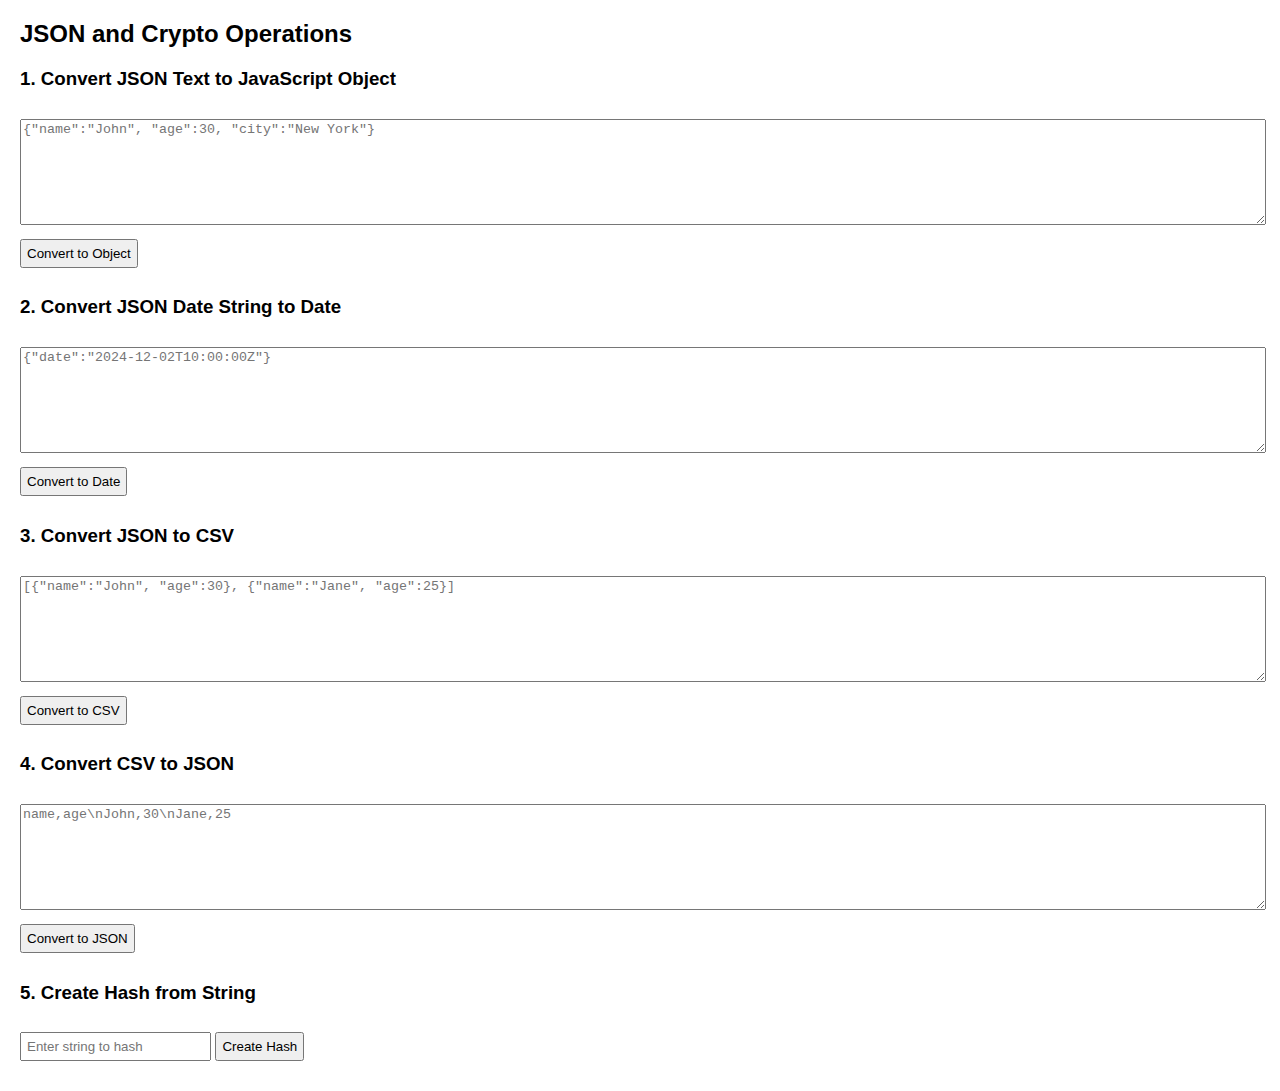
<file: demo/p/index.html>
<!DOCTYPE html>
<html lang="en">
<head>
    <meta charset="UTF-8">
    <meta name="viewport" content="width=device-width, initial-scale=1.0">
    <title>JSON and Crypto Operations</title>
    <link rel="stylesheet" href="styles.css">
</head>
<body>

    <h2>JSON and Crypto Operations</h2>

    <!-- Convert JSON text to JavaScript Object -->
    <h3>1. Convert JSON Text to JavaScript Object</h3>
    <textarea id="jsonText" placeholder='{"name":"John", "age":30, "city":"New York"}'></textarea><br>
    <button onclick="convertJsonToObject()">Convert to Object</button>
    <pre id="jsonObjectOutput"></pre>

    <!-- Convert JSON to Date -->
    <h3>2. Convert JSON Date String to Date</h3>
    <textarea id="jsonDate" placeholder='{"date":"2024-12-02T10:00:00Z"}'></textarea><br>
    <button onclick="convertJsonToDate()">Convert to Date</button>
    <pre id="jsonDateOutput"></pre>

    <!-- Convert JSON to CSV -->
    <h3>3. Convert JSON to CSV</h3>
    <textarea id="jsonToCsv" placeholder='[{"name":"John", "age":30}, {"name":"Jane", "age":25}]'></textarea><br>
    <button onclick="convertJsonToCsv()">Convert to CSV</button>
    <pre id="csvOutput"></pre>

    <!-- Convert CSV to JSON -->
    <h3>4. Convert CSV to JSON</h3>
    <textarea id="csvInput" placeholder='name,age\nJohn,30\nJane,25'></textarea><br>
    <button onclick="convertCsvToJson()">Convert to JSON</button>
    <pre id="jsonFromCsvOutput"></pre>

    <!-- Hash String -->
    <h3>5. Create Hash from String</h3>
    <input type="text" id="stringToHash" placeholder="Enter string to hash" />
    <button onclick="createHash()">Create Hash</button>
    <pre id="hashOutput"></pre>

    <script src="script.js"></script>
</body>
</html>
</file>
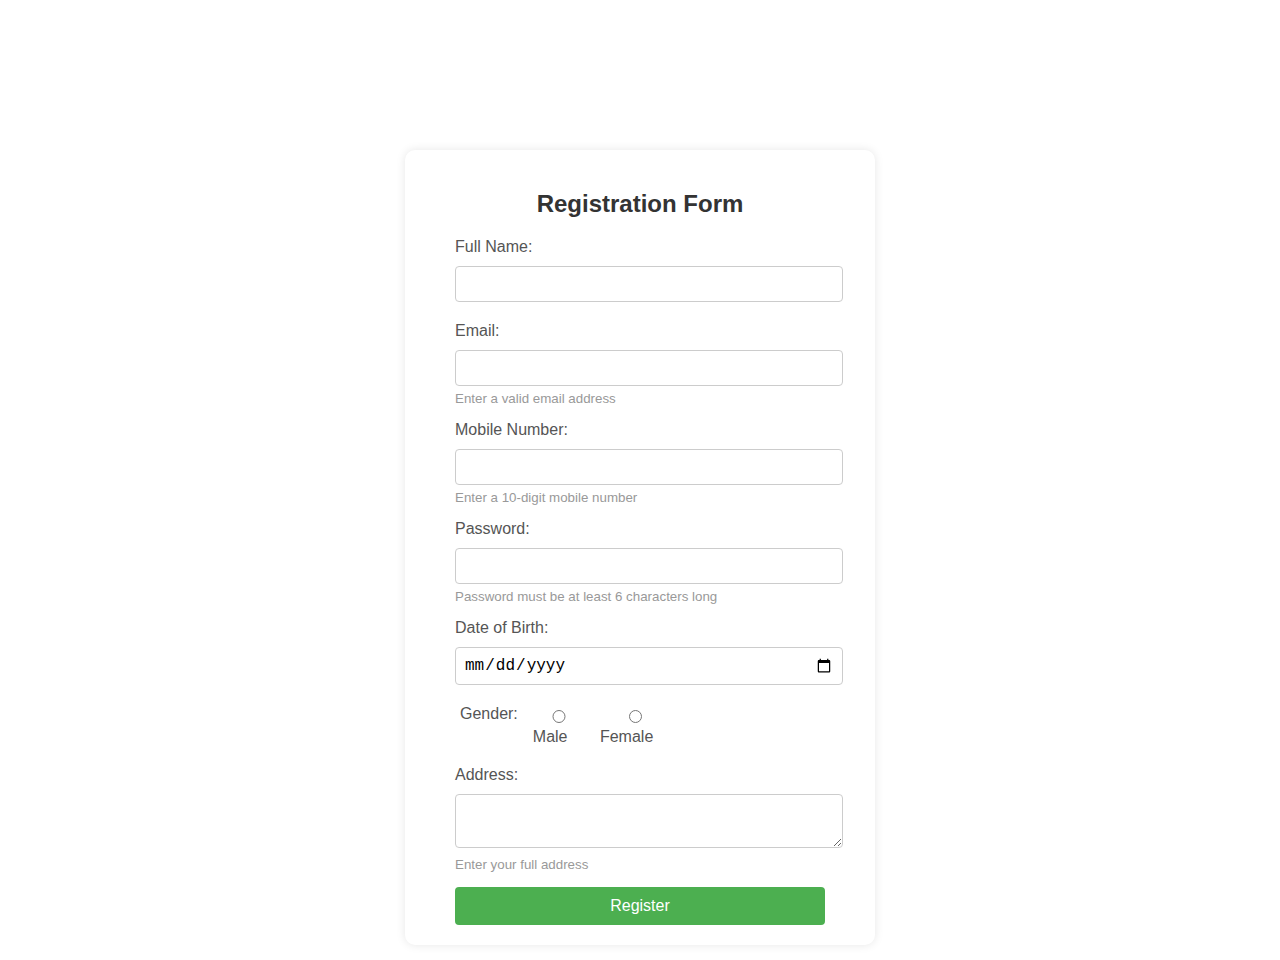
<file: Challenge 1/registration.html>
<!DOCTYPE html>
<html lang="en">
<head>
    <meta charset="UTF-8">
    <meta name="viewport" content="width=device-width, initial-scale=1.0">
    <title>Registration Form</title>
    <style>
        body {
            font-family: Arial, sans-serif;
            background: url('https://www.igeeksblog.com/wp-content/uploads/2021/10/How-to-use-the-Zoom-app-on-iPhone-and-iPad.jpg') no-repeat center center;
            background-size: cover;
            margin: 0;
            padding: 0;
        }

        .container {
            max-width: 370px;
            margin: 50px auto;
            padding: 20px;
            background-color: rgba(255, 255, 255, 2); /* Slight transparency for the background */
            border-radius: 10px;
            box-shadow: 0 0 10px rgba(0, 0, 0, 0.1);
            margin-bottom: 12px;
            padding-left: 50px;
            padding-right: 50px; 
            margin-top: 150px;   
           }

        h2 {
            text-align: center;
            color: #333;
        }

        .form-group {
            margin-bottom: 15px;
        }

        label {
            display: block;
            margin-bottom: 5px;
            color: #555;
        }

        input[type="text"], input[type="password"], input[type="email"], input[type="tel"], input[type="date"],
        select, textarea, input[type="radio"], input[type="checkbox"], input[type="range"] {
            width: 100%;
            padding: 8px;
            margin: 5px 0;
            border: 1px solid #ccc;
            border-radius: 4px;
            font-size: 16px;
        }

        input[type="submit"] {
            background-color: #4CAF50;
            color: white;
            border: none;
            padding: 10px 15px;
            border-radius: 4px;
            font-size: 16px;
            cursor: pointer;
            width: 100%;
        }

        input[type="submit"]:hover {
            background-color: #45a049;
        }

        .error {
            color: red;
            font-size: 14px;
        }

        .success {
            color: green;
            font-size: 14px;
        }

        .form-group small {
            display: block;
            color: #999;
        }

        .checkbox-group, .radio-group {
            display: flex;
            gap: 10px;
        }

        .checkbox-group label, .radio-group label {
            margin-left: 5px;
        }
    </style>
</head>
<body>

<div class="container">
    <h2>Registration Form</h2>
    <form id="registrationForm" onsubmit="return validateForm()">
        <!-- Full Name -->
        <div class="form-group">
            <label for="fullName">Full Name:</label>
            <input type="text" id="fullName" name="fullName" required>
        </div>

        <!-- Email -->
        <div class="form-group">
            <label for="email">Email:</label>
            <input type="email" id="email" name="email" required>
            <small>Enter a valid email address</small>
            <div id="emailError" class="error"></div>
        </div>

        <!-- Mobile Number -->
        <div class="form-group">
            <label for="mobile">Mobile Number:</label>
            <input type="tel" id="mobile" name="mobile" pattern="^\d{10}$" required>
            <small>Enter a 10-digit mobile number</small>
            <div id="mobileError" class="error"></div>
        </div>

        <!-- Password -->
        <div class="form-group">
            <label for="password">Password:</label>
            <input type="password" id="password" name="password" required>
            <small>Password must be at least 6 characters long</small>
        </div>

        <!-- Date of Birth -->
        <div class="form-group">
            <label for="dob">Date of Birth:</label>
            <input type="date" id="dob" name="dob" required>
        </div>

        <!-- Gender (Radio Buttons) -->
        <div class="form-group radio-group">
            <label>Gender:</label>
            <label>
                <input type="radio" name="gender" value="male" required> Male
            </label>
            <label>
                <input type="radio" name="gender" value="female" required> Female
            </label>
        </div>

        <!-- Address -->
        <div class="form-group">
            <label for="address">Address:</label>
            <textarea id="address" name="address" rows="2" required></textarea>
            <small>Enter your full address</small>
        </div>

        <!-- Submit Button -->
        <input type="submit" value="Register">
    </form>

    <div id="formSuccess" class="success"></div>
</div>

<script>
    function validateForm() {
        let email = document.getElementById('email').value;
        let mobile = document.getElementById('mobile').value;
        let emailError = document.getElementById('emailError');
        let mobileError = document.getElementById('mobileError');
        let formSuccess = document.getElementById('formSuccess');

        let emailPattern = /^[a-zA-Z0-9._%+-]+@[a-zA-Z0-9.-]+\.[a-zA-Z]{2,4}$/;
        let mobilePattern = /^\d{10}$/;

        // Reset previous error messages
        emailError.textContent = '';
        mobileError.textContent = '';
        formSuccess.textContent = '';

        let isValid = true;

        // Email validation
        if (!emailPattern.test(email)) {
            emailError.textContent = "Please enter a valid email address.";
            isValid = false;
        }

        // Mobile validation
        if (!mobilePattern.test(mobile)) {
            mobileError.textContent = "Please enter a 10-digit mobile number.";
            isValid = false;
        }

        if (isValid) {
            formSuccess.textContent = "Form submitted successfully!";
        }

        return isValid;
    }
</script>

</body>
</html>
</file>
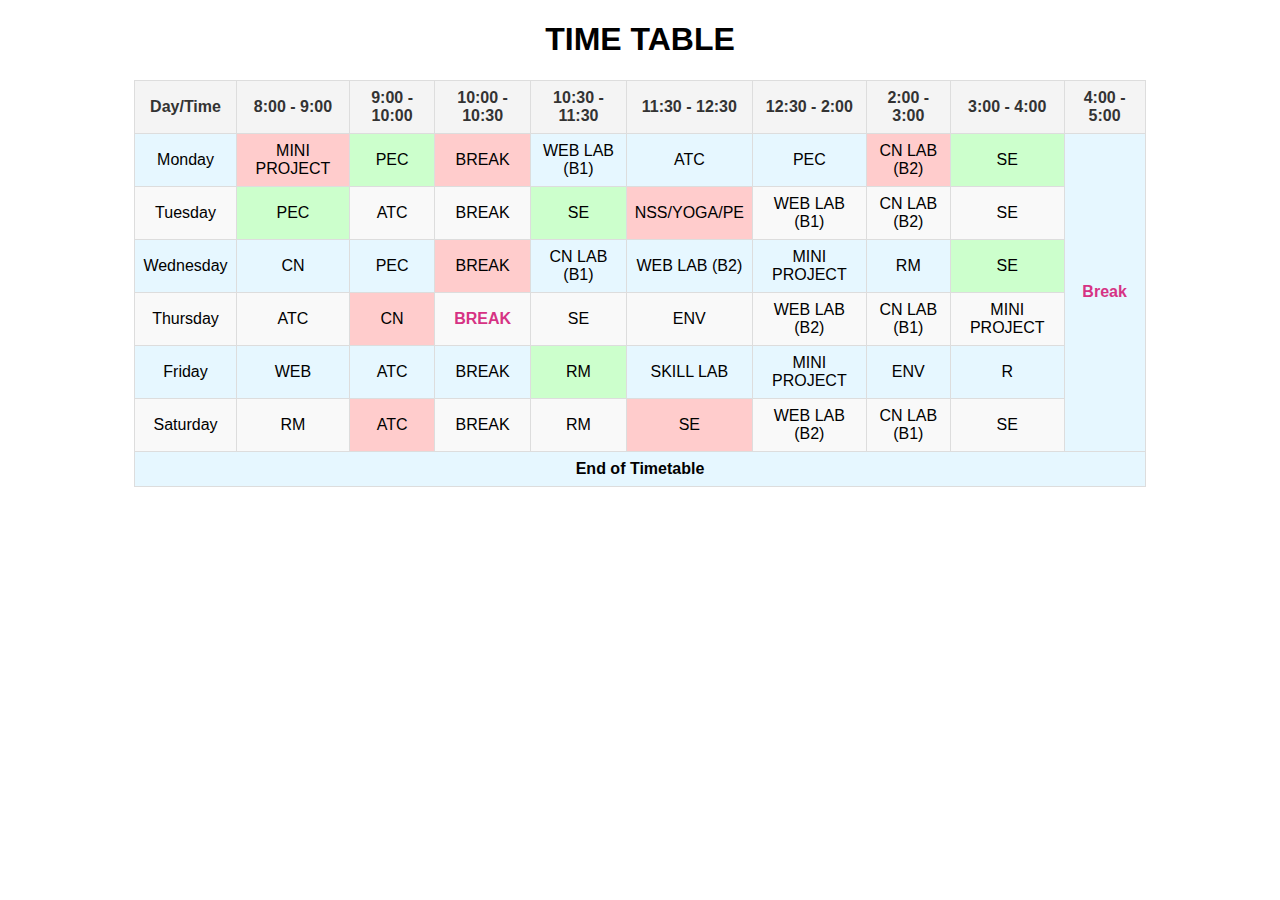
<file: Challenge 2/table.html>
<!DOCTYPE html>

<head>

    <title>TIME TABLE</title>
    
    <style>
        body {
            font-family: Arial, sans-serif;
        }

        table {
            width: 80%;
            margin: 20px auto;
            border-collapse: collapse;
        }

        th,
        td {
            border: 1px solid #ddd;
            padding: 8px;
            text-align: center;
        }

        th {
            background-color: #f4f4f4;
            color: #333;
        }

        tr:nth-child(even) {
            background-color: #f9f9f9;
        }

        tr:nth-child(odd) {
            background-color: #e6f7ff;
        }

        .lab-hour {
            background-color: #ffcccc;
        }

        .elective-hour {
            background-color: #ccffcc;
        }

        .highlight {
            font-weight: bold;
            color: #d63384;
        }

        tfoot {
            background-color: #e0e0e0;
            font-weight: bold;
        }
    </style>
</head>

<body>

    <h1 style="text-align: center;">TIME TABLE</h1>

    <table>
        <thead>
            <tr>
                <th>Day/Time</th>
                <th>8:00 - 9:00</th>
                <th>9:00 - 10:00</th>
                <th>10:00 - 10:30</th>
                <th>10:30 - 11:30</th>
                <th>11:30 - 12:30</th>
                <th>12:30 - 2:00</th>
                <th>2:00 - 3:00</th>
                <th>3:00 - 4:00</th>
                <th>4:00 - 5:00</th>
            </tr>
        </thead>
        <tbody>
            <tr>
                <td>Monday</td>
                <td class="lab-hour">MINI PROJECT</td>
                <td class="elective-hour">PEC</td>
                <td class="lab-hour">BREAK</td>
                <td>WEB LAB (B1)</td>
                <td>ATC</td>
                <td>PEC</td>
                <td class="lab-hour">CN LAB (B2)</td>
                <td class="elective-hour">SE</td>
                <td rowspan="6" class="highlight">Break</td>
            </tr>
            <tr>
                <td>Tuesday</td>
                <td class="elective-hour">PEC</td>
                <td>ATC</td>
                <td>BREAK</td>
                <td class="elective-hour">SE</td>
                <td class="lab-hour">NSS/YOGA/PE</td>
                <td>WEB LAB (B1)</td>
                <td>CN LAB (B2)</td>
                <td>SE</td>
                
            </tr>
            <tr>
                <td>Wednesday</td>
                <td>CN</td>
                <td>PEC</td>
                <td class="lab-hour">BREAK</td>
                <td>CN LAB (B1)</td>
                <td>WEB LAB (B2)</td>
                <td>MINI PROJECT</td>
                <td>RM</td>
                <td class="elective-hour">SE</td>
            </tr>
            <tr>
                <td>Thursday</td>
                <td>ATC</td>
                <td class="lab-hour">CN</td>
                <td class="highlight">BREAK</td>
                <td>SE</td>
                <td>ENV</td>
                <td>WEB LAB (B2)</td>
                <td>CN LAB (B1)</td>
                <td>MINI PROJECT</td>
            </tr>
            <tr>
                <td>Friday</td>
                <td>WEB</td>
                <td>ATC</td>
                <td>BREAK</td>
                <td class="elective-hour">RM</td>
                <td>SKILL LAB</td>
                <td>MINI PROJECT</td>
                <td>ENV</td>
                <td>R</td>
            </tr>
            <tr>
                <td>Saturday</td>
                <td>RM</td>
                <td class="lab-hour">ATC</td>
                <td>BREAK</td>
                <td>RM</td>
                <td class="lab-hour">SE</td>
                <td>WEB LAB (B2)</td>
                <td>CN LAB (B1)</td>
                <td>SE</td>
            </tr>
        </tbody>
        <tfoot>
            <tr>
                <td colspan="10">End of Timetable</td>
            </tr>
        </tfoot>
    </table>

</body>

</html>
</file>
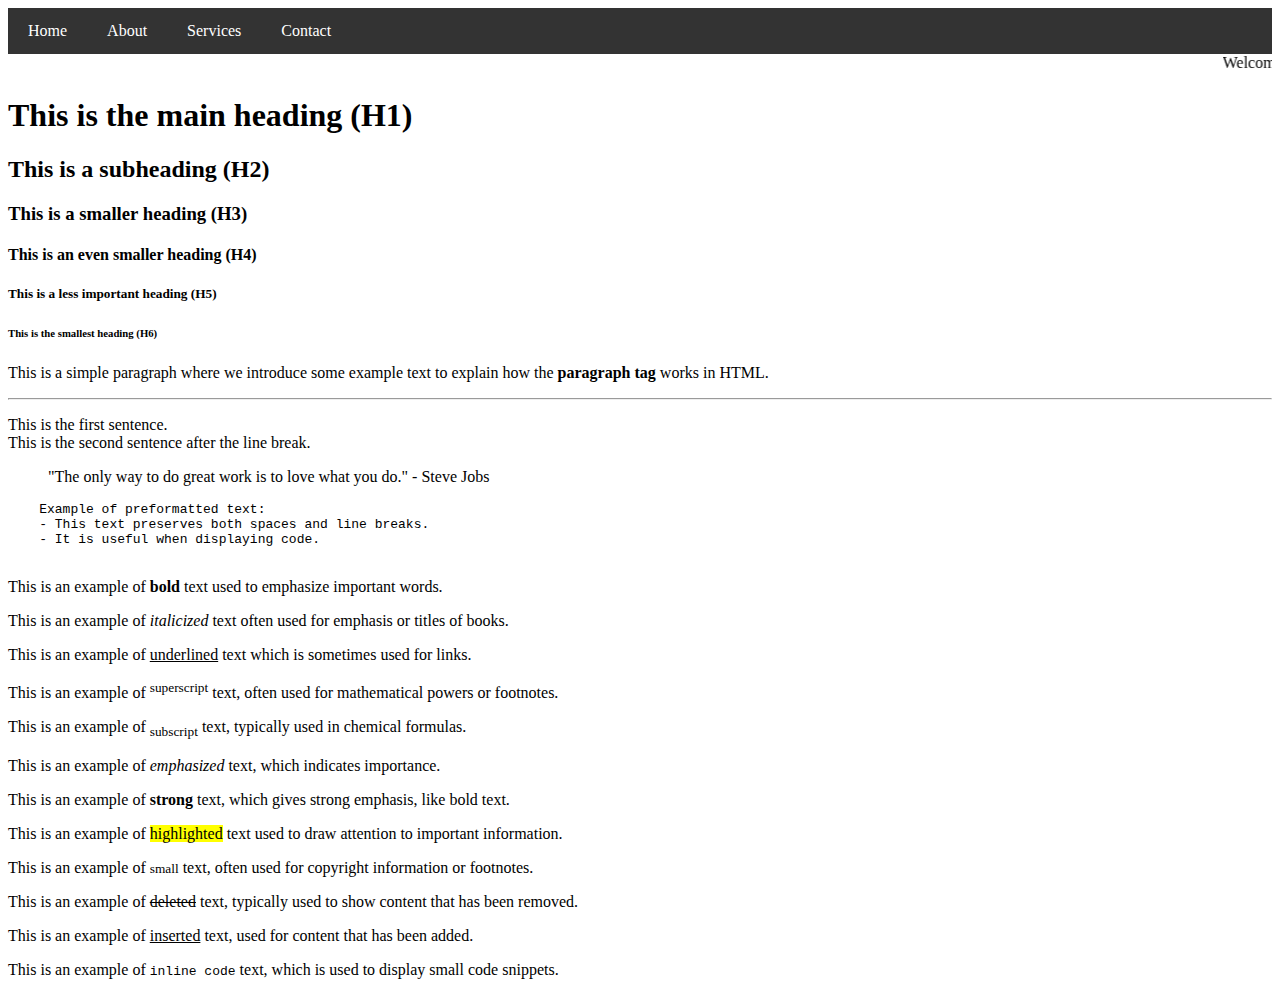
<file: Challenge 3/table.html>
<!DOCTYPE html>
<html lang="en">

<head>
    <title>My First Web Page | vtucode</title>
    <style>
        /* Styling for the navigation menu */
        nav {
            background-color: #333;
            overflow: hidden;
        }

        nav ul {
            list-style-type: none;
            margin: 0;
            padding: 0;
        }

        nav ul li {
            float: left;
        }

        nav ul li a {
            display: block;
            color: white;
            text-align: center;
            padding: 14px 20px;
            text-decoration: none;
        }

        nav ul li a:hover {
            background-color: #575757;
        }
    </style>
</head>

<body>

    <!-- Navigation Menu -->
    <nav>
        <ul>
            <li><a href="#home">Home</a></li>
            <li><a href="#about">About</a></li>
            <li><a href="#services">Services</a></li>
            <li><a href="#contact">Contact</a></li>
        </ul>
    </nav>

    <!-- Moving text -->
    <marquee>Welcome to the BIET Website</marquee>

    <!-- Different heading tags -->
    <h1>This is the main heading (H1)</h1>
    <h2>This is a subheading (H2)</h2>
    <h3>This is a smaller heading (H3)</h3>
    <h4>This is an even smaller heading (H4)</h4>
    <h5>This is a less important heading (H5)</h5>
    <h6>This is the smallest heading (H6)</h6>

    <!-- Paragraph -->
    <p>This is a simple paragraph where we introduce some example text to explain how the <strong>paragraph tag</strong> works in HTML.</p>

    <!-- Horizontal line -->
    <hr>

    <!-- Line break -->
    <p>This is the first sentence.<br>This is the second sentence after the line break.</p>

    <!-- Block Quote -->
    <blockquote>
        "The only way to do great work is to love what you do." - Steve Jobs
    </blockquote>

    <!-- Pre tag -->
    <pre>
    Example of preformatted text:
    - This text preserves both spaces and line breaks.
    - It is useful when displaying code.
    </pre>

    <!-- Different Logical Style tags -->
    <p>This is an example of <b>bold</b> text used to emphasize important words.</p>
    <p>This is an example of <i>italicized</i> text often used for emphasis or titles of books.</p>
    <p>This is an example of <u>underlined</u> text which is sometimes used for links.</p>
    <p>This is an example of <sup>superscript</sup> text, often used for mathematical powers or footnotes.</p>
    <p>This is an example of <sub>subscript</sub> text, typically used in chemical formulas.</p>
    <p>This is an example of <em>emphasized</em> text, which indicates importance.</p>
    <p>This is an example of <strong>strong</strong> text, which gives strong emphasis, like bold text.</p>
    <p>This is an example of <mark>highlighted</mark> text used to draw attention to important information.</p>
    <p>This is an example of <small>small</small> text, often used for copyright information or footnotes.</p>
    <p>This is an example of <del>deleted</del> text, typically used to show content that has been removed.</p>
    <p>This is an example of <ins>inserted</ins> text, used for content that has been added.</p>
    <p>This is an example of <code>inline code</code> text, which is used to display small code snippets.</p>

</body>

</html>
</file>
<file: demo/p/styles.css>
body {
    font-family: Arial, sans-serif;
    margin: 20px;
}

input, button {
    margin: 10px 0;
    padding: 5px;
}

textarea {
    width: 100%;
    height: 100px;
    margin-top: 10px;
}
</file>
